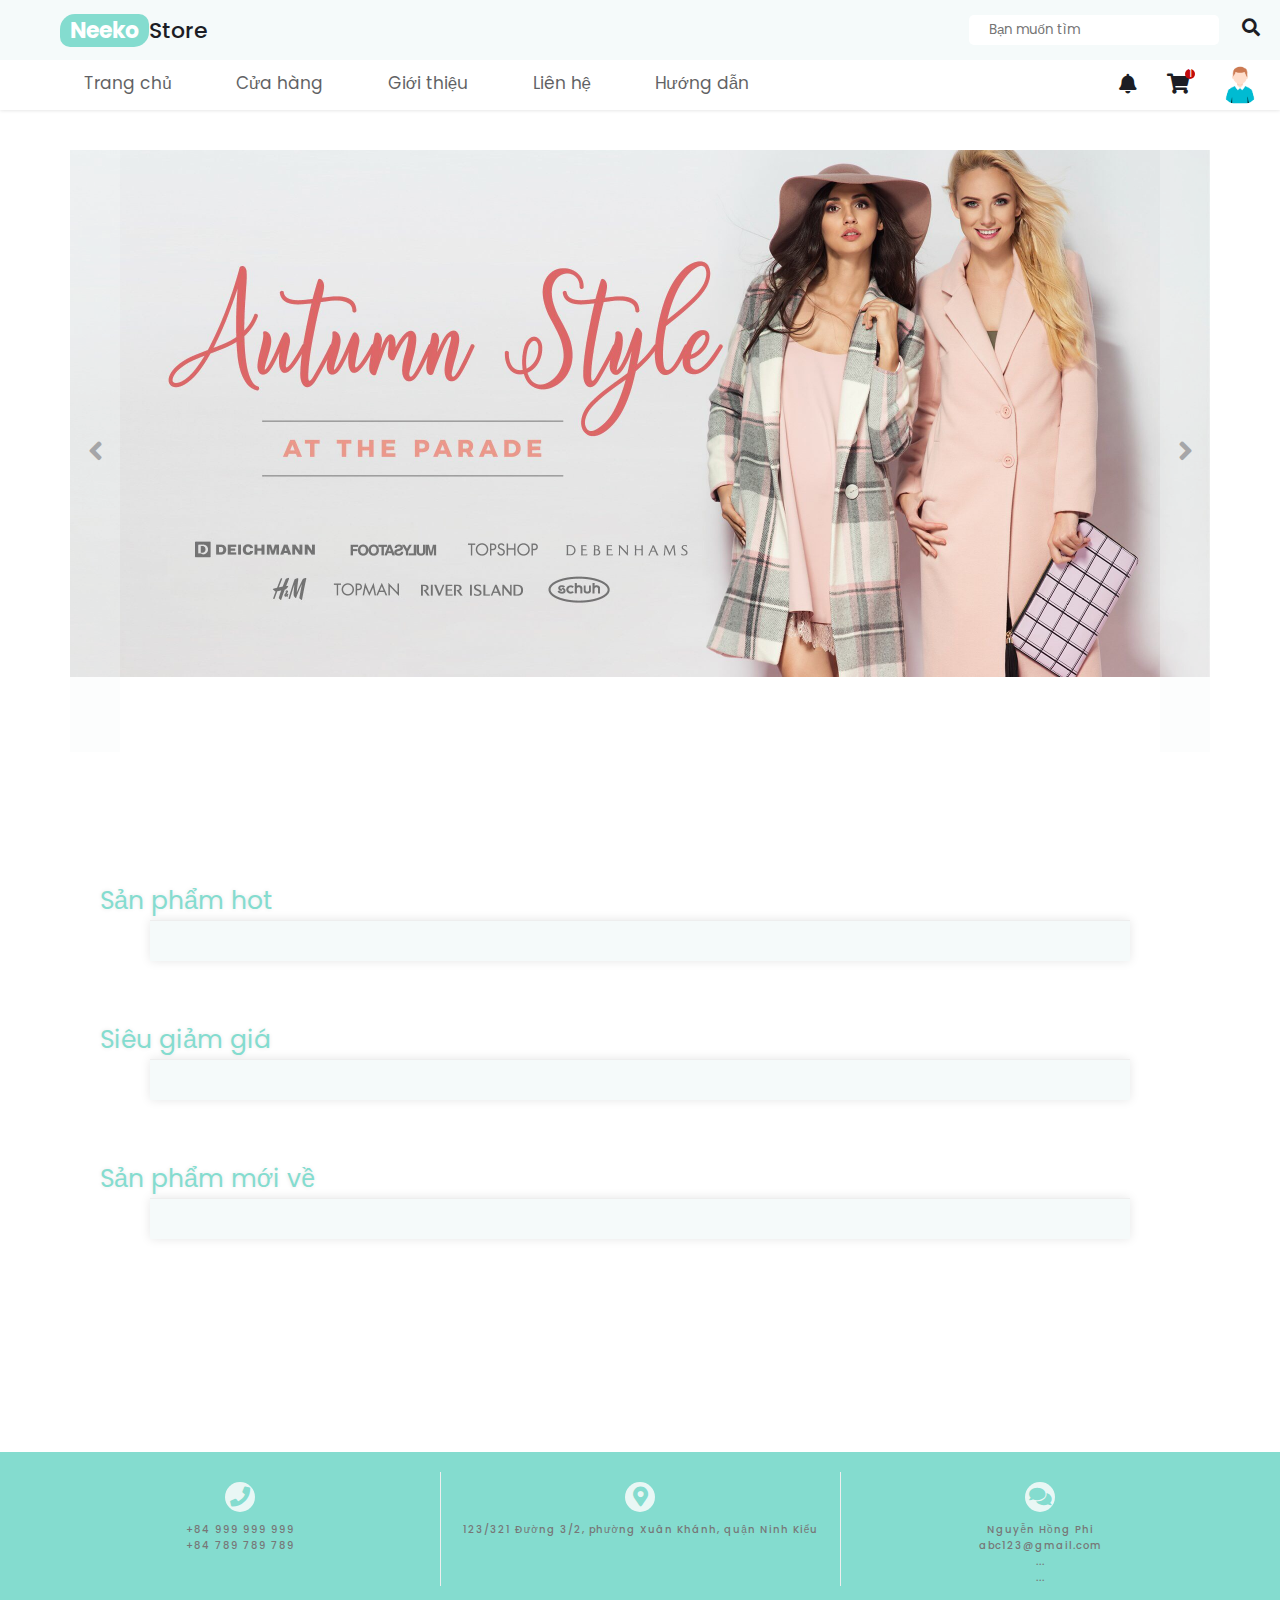
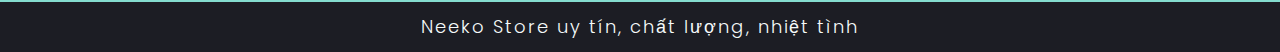
<file: index.html>
<!DOCTYPE html>
<html lang="en">
<head>
    <meta charset="UTF-8">
    <meta http-equiv="X-UA-Compatible" content="IE=edge">
    <meta name="viewport" content="width=device-width, initial-scale=1.0">
    <title>Trang Chủ</title>

    <!-- font awesome link -->
    <link rel="stylesheet" href="https://cdnjs.cloudflare.com/ajax/libs/font-awesome/5.15.4/css/all.min.css" integrity="sha512-1ycn6IcaQQ40/MKBW2W4Rhis/DbILU74C1vSrLJxCq57o941Ym01SwNsOMqvEBFlcgUa6xLiPY/NS5R+E6ztJQ==" crossorigin="anonymous" referrerpolicy="no-referrer" /> 

    <!-- css file -->
    <link rel="stylesheet" href="./all/color.css">
    <link rel="stylesheet" href="./style-home.css">
    <link rel="stylesheet" href="./all/style.css">

    <!-- Logo -->
    <link rel="icon" href="./image/logo/logo.png">
</head>
<body>

    <!-- header starts -->
    <header>
        <div class="header-top">
            <div class="logo">
                <h2>Neeko</h2>
                <p>Store</p>
            </div>
            <div class="search-box">
                <input id="search-box" type="text" placeholder="Bạn muốn tìm">
                <label for="search-box"><i class="fas fa-search"></i></label>
                <div class="search-block">
                    <p>Bạn muốn tìm</p>
                </div>
            </div>
        </div>
        <div class="header-bottom">
            <div class="menu">
                <div class="btn-menu" id="btn-menu"><i class="fas fa-bars"></i></div>
                <div class="menu-section">
                    <a href="./index.html">Trang chủ</a>
                    <a href="./shop/shop.html">Cửa hàng</a>
                    <a href="./introduce/introduce.html">Giới thiệu</a>
                    <a href="./contact/contact.html">Liên hệ</a>
                    <a href="./sitemap/sitemap.html">Hướng dẫn</a>
    
                </div>
            </div>
            <div class="icons">
                <a href="./notification/notification.html"><i class="fas fa-bell"></i></a>
                <a href="./cart/cart.html"><i class="fas fa-shopping-cart" id="cart"><div class="count">1</div></i></a>
                <a href="./login/login.html" class="image-user">
                    <img src="./image/clients.png" alt="">
                </a>
            </div>
            
        </div>
        </header>
    <!-- header ends-->

    <!-- event section start -->
    <div class="events">
        <div class="frame">
            <i class="fas fa-angle-left prev-btn" onclick="prevSlide()"></i>
            <div class="slide-group">
                <div class="slide-item">
                    <img src="./image/events/event1.jpg" alt="">
                </div>
                <div class="slide-item">
                    <img src="./image/events/event2.jpg" alt="">
                </div>
                <div class="slide-item">
                    <img src="./image/events/event1.jpg" alt="">
                </div>
                <div class="slide-item">
                    <img src="./image/events/event2.jpg" alt="">
                </div>
            </div>
            <i class="fas fa-angle-right next-btn" onclick="nextSlide()"></i>
        </div>
    </div>
    <!-- event section end -->


    <!-- main starts -->
    <article>
        

        <!-- hot product section start -->
        <section id="hot">
            <div class="title">Sản phẩm hot</div>
            <div class="wrapper"></div>
        </section>
        <!-- hot product section ends -->


        <!-- sale product section start -->
        <section id="sale">
            <div class="title">Siêu giảm giá</div>
            <div class="wrapper">
            </div>
        </section>
        <!-- sale product section end -->

        <!-- new product section start -->
        <section id="new">
            <div class="title">Sản phẩm mới về</div>
            <div class="wrapper">
            </div>
        </section>
        <!-- new product section end-->




    </article>
    <!-- main ends -->

    <!-- footer starts -->
    <footer>
    <div class="icons">
        <div class="icon-group">
            <i class="fas fa-phone"></i>
            <div class="text">+84 999 999 999</div>
            <div class="text">+84 789 789 789</div>
        </div>
    
        <div class="icon-group">
            <i class="fas fa-map-marker-alt"></i>
            <div class="text">123/321 Đường 3/2, phường Xuân Khánh, quận Ninh Kiểu</div>
        </div>
    
        <div class="icon-group">
            <i class="fas fa-comments"></i>
            <div class="text">Nguyễn Hồng Phi <br>abc123@gmail.com</div>
            <div class="text">... <br>...</div>
        </div>
    
        <div class="footer">Neeko Store uy tín, chất lượng, nhiệt tình</div>
    </div>
    </footer>
    <!-- footer ends -->

    <!-- Phi đã sửa-->

    <!-- javascript file -->
    <script type="module" src="./script.js"></script>
</body>
</html>
</file>
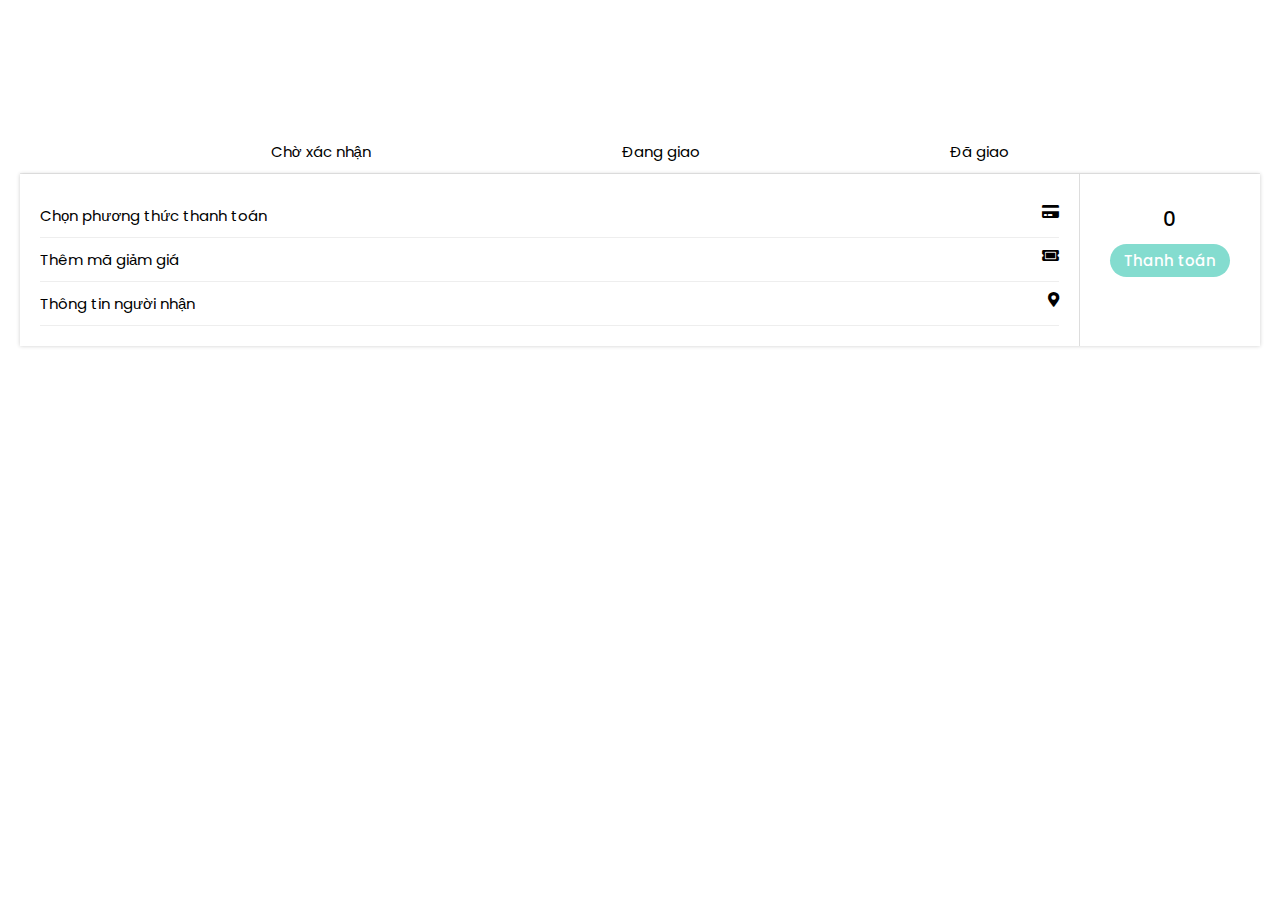
<file: cart/cart.html>
<!DOCTYPE html>
<html lang="en">
<head>
    <meta charset="UTF-8">
    <meta http-equiv="X-UA-Compatible" content="IE=edge">
    <meta name="viewport" content="width=device-width, initial-scale=1.0">
    <title>Giỏ Hàng</title>

    <!-- font awesome link -->
    <link rel="stylesheet" href="https://cdnjs.cloudflare.com/ajax/libs/font-awesome/5.15.4/css/all.min.css" integrity="sha512-1ycn6IcaQQ40/MKBW2W4Rhis/DbILU74C1vSrLJxCq57o941Ym01SwNsOMqvEBFlcgUa6xLiPY/NS5R+E6ztJQ==" crossorigin="anonymous" referrerpolicy="no-referrer" /> 

    <!-- css file -->
    <link rel="stylesheet" href="../all/color.css">
    <link rel="stylesheet" href="./cart.css">
    <link rel="stylesheet" href="../all/style.css">

    <!-- Logo -->
    <link rel="icon" href="../image/logo/logo.png">

</head>
<body>

    <!-- main starts -->
    <article>
        <nav class="cart-nav">
            <div>Chờ xác nhận</div>
            <div>Đang giao</div>
            <div>Đã giao</div>
        </nav>

        <main class="cart-body">
        </main>

        <div class="confirm-total">
            <div class="payment">
                <p>Chọn phương thức thanh toán <i class="fas fa-credit-card"></i></p>
                <p>Thêm mã giảm giá <i class="fas fa-ticket-alt"></i></p>
                <p>Thông tin người nhận <i class="fas fa-map-marker-alt"></i></p>

            </div>
            <div class="bill">
                <div id="total">0</div>
                <div class="btn" id="abate">Thanh toán</div>
            </div>
        </div>
    </article>
    <!-- main ends -->





    <!-- javascript file -->
    <script type="module" src="../all/app.js"></script>
    <script src="./cart.js"></script>
    
</body>
</html>
</file>
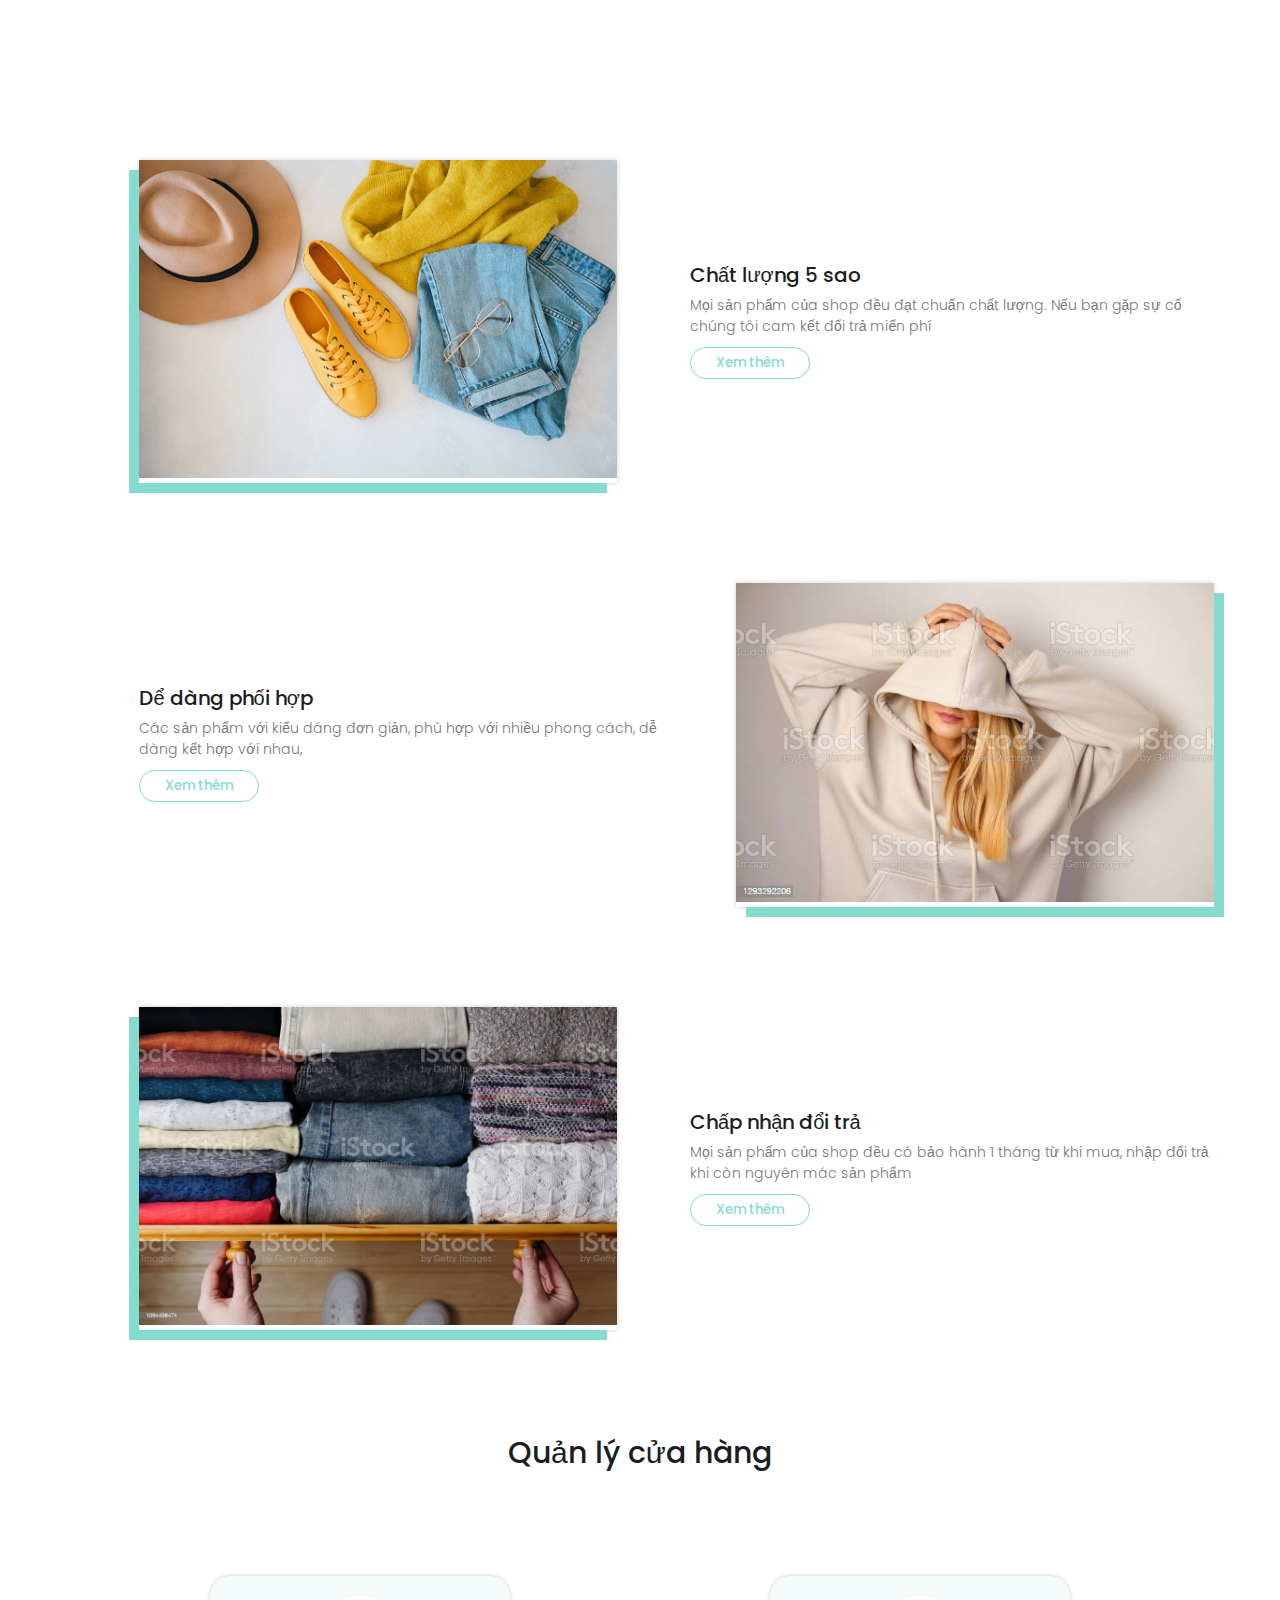
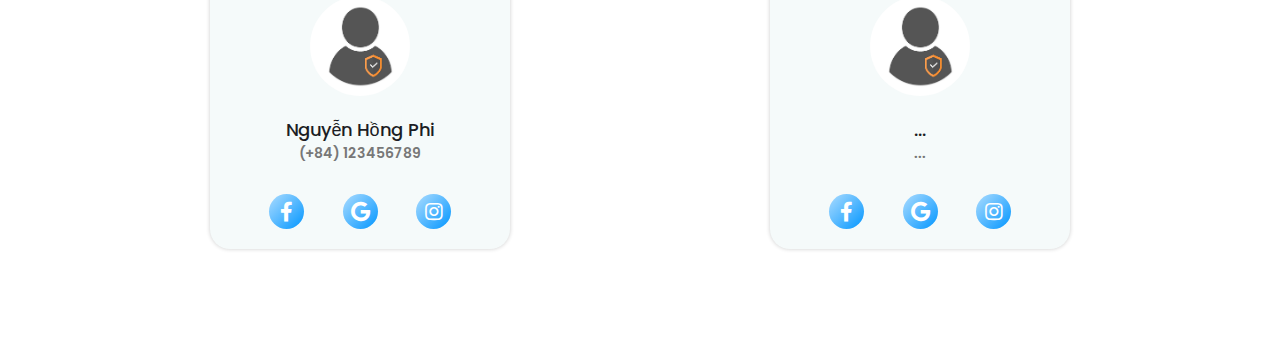
<file: introduce/introduce.html>
<!DOCTYPE html>
<html lang="en">
<head>
    <meta charset="UTF-8">
    <meta http-equiv="X-UA-Compatible" content="IE=edge">
    <meta name="viewport" content="width=device-width, initial-scale=1.0">
    <title>Giới Thiệu</title>

    <!-- font awesome link -->
    <link rel="stylesheet" href="https://cdnjs.cloudflare.com/ajax/libs/font-awesome/5.15.4/css/all.min.css" integrity="sha512-1ycn6IcaQQ40/MKBW2W4Rhis/DbILU74C1vSrLJxCq57o941Ym01SwNsOMqvEBFlcgUa6xLiPY/NS5R+E6ztJQ==" crossorigin="anonymous" referrerpolicy="no-referrer" /> 

    <!-- css file -->
    <link rel="stylesheet" href="../all/color.css">
    <link rel="stylesheet" href="../all/style.css">
    <link rel="stylesheet" href="./style-introduce.css">

    <!-- Logo -->
    <link rel="icon" href="../image/logo/logo.png">
</head>
<body>

    <!-- main starts -->
    <article>
        <!-- section start  -->
        <section>
            <div class="image">
                <img src="../image/introduct/tieuchi1.jpg" alt="">
            </div>
            <div class="text">
                <h1>Chất lượng 5 sao </h1>
                <p>Mọi sản phẩm của shop đều đạt chuẩn chất lượng. Nếu bạn gặp sự cố chúng tôi cam kết đổi trả miển phí</p>
                <a href="../index.html"><button class="btn-primary">Xem thêm</button></a>
            </div>
        </section>

        <section>
            
            <div class="text">
                <h1>Dể dàng phối hợp </h1>
                <p>Các sản phẩm với kiểu dáng đơn giản, phù hợp với nhiều phong cách, dễ dàng kết hợp với nhau, </p>
                <a href="../index.html"><button class="btn-primary">Xem thêm</button></a>
            </div>
            <div class="image">
                <img src="../image/introduct/tieuchi2.jpg" alt="">
            </div>
        </section>

        <section>
            <div class="image">
                <img src="../image/introduct/tieuchi3.jpg" alt="">
            </div>
            <div class="text">
                <h1>Chấp nhận đổi trả </h1>
                <p>Mọi sản phẩm của shop đều có bảo hành 1 tháng từ khi mua, nhập đổi trả khi còn nguyên mác sản phẩm</p>
                <a href="../index.html"><button class="btn-primary">Xem thêm</button></a>
            </div>
        </section>

        
        <!-- section end  -->
        <div class="admin">
            <div class="title">Quản lý cửa hàng</div>
            <div class="admin-items">
                <div class="admin-group">
                    <div class="image-admin">
                        <img src="../image/admin/admin1.png" alt="">
                    </div>
                    <h4>Nguyễn Hồng Phi</h4>
                    <p>(+84) 123456789</p>
                    <div class="icons">
                        <i class="fab fa-facebook-f"></i>
                        <i class="fab fa-google"></i>
                        <i class="fab fa-instagram"></i>
                    </div>
                </div>
                
                <div class="admin-group">
                    <div class="image-admin">
                        <img src="../image/admin/admin1.png" alt="">
                    </div>
                    <h4>...</h4>
                    <p>...</p>
                    <div class="icons">
                        <i class="fab fa-facebook-f"></i>
                        <i class="fab fa-google"></i>
                        <i class="fab fa-instagram"></i>
                    </div>
                </div>
            </div>
        </div>

    </article>
    <!-- main ends -->


    <!-- javascript file -->
    <script type="module" src="../all/app.js"></script>
    
</body>
</html>
</file>
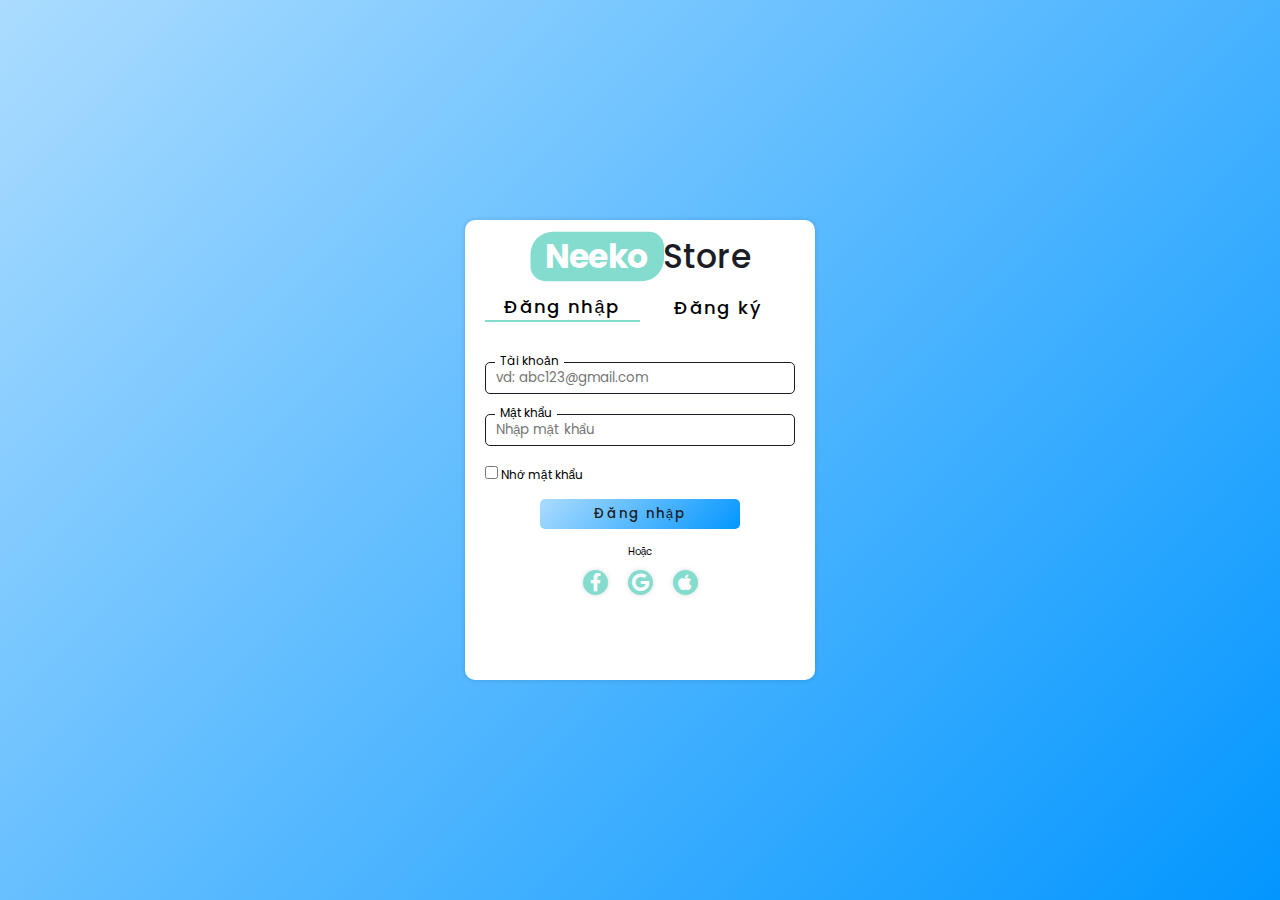
<file: login/login.html>
<!DOCTYPE html>
<html lang="en">
<head>
    <meta charset="UTF-8">
    <meta http-equiv="X-UA-Compatible" content="IE=edge">
    <meta name="viewport" content="width=device-width, initial-scale=1.0">
    <title>Đăng Nhập</title>

    <!-- font awesome -->
    <link rel="stylesheet" href="https://cdnjs.cloudflare.com/ajax/libs/font-awesome/5.15.4/css/all.min.css" integrity="sha512-1ycn6IcaQQ40/MKBW2W4Rhis/DbILU74C1vSrLJxCq57o941Ym01SwNsOMqvEBFlcgUa6xLiPY/NS5R+E6ztJQ==" crossorigin="anonymous" referrerpolicy="no-referrer" /> 

    <!-- css file -->

    <link rel="stylesheet" href="../all/color.css">
    <link rel="stylesheet" href="../all/style.css">
    <link rel="stylesheet" href="./style-login.css">

    <!-- Logo -->
    <link rel="icon" href="../image/logo/logo.png">
</head>
<body>
    <div class="frame">
        <div class="wrapper">
            <div class="logo">
                <h2>Neeko</h2>
                <p>Store</p>
            </div>

            <div class="toggle-btn">
                <div class="login active" onclick="login()">Đăng nhập</div>
                <div class="sign-up" onclick="signUp()">Đăng ký</div>
            </div>

            <from id="login">
                <div class="group-input">
                    <label for="email-login">Tài khoản</label>
                    <input id="email-login" type="text" placeholder="vd: abc123@gmail.com">
                    <div class="message"></div>
                </div>
                <div class="group-input">
                    <label for="pass-login" >Mật khẩu</label>
                    <input id="pass-login" type="password" placeholder="Nhập mật khẩu">
                    <div class="message"></div>
                </div>
                <div class="check-box">
                    <input type="checkbox" name="" id="check-box">
                    <span class="remember">Nhớ mật khẩu</span>
                </div>
                <button class="submit-btn"><a href="../index.html">Đăng nhập</a></button>
                <p class="indefinite">Hoặc</p>
                <div class="icons">
                    <i class="fab fa-facebook-f"></i>
                    <i class="fab fa-google"></i>
                    <i class="fab fa-apple"></i>
                </div>
            </from>

            <from id="sign-up">
                <div class="group-input">
                    <label for="email-sign-up">Tài khoản</label>
                    <input id="email-sign-up" type="text" placeholder="vd: abc123@gmail.com">
                    <div class="message"></div>
                </div>
                <div class="group-input">
                    <label for="pass-sign-up" >Mật khẩu</label>
                    <input id="pass-sign-up" type="password" placeholder="Nhập mật khẩu">
                    <div class="message"></div>
                </div>
                <div class="group-input">
                    <label for="enter-pass" >Nhập lại mật khẩu</label>
                    <input id="enter-pass" type="password" placeholder="Nhập mật khẩu">
                    <div class="message"></div>
                </div>
                <div class="check-box">
                    <input type="checkbox" name="" id="check-box">
                    <span class="remember">Đồng ý với mọi điều khoản</span>
                </div>
                <!-- <a href="../home/index.html" class="submit-btn">Đăng ký</a> -->
                <button class="submit-btn"><a href="../index.html">Đăng kí</a></button>
            </from>
        </div>
    </div>


    <!-- script file -->
    <script src="./login.js"></script>
    <script>
        // xử lí sog in form 
        Validator({
            form: '#login',
            rules: [
                Validator.isRequired('#email-login'),
                Validator.isEmail('#email-login'),

                Validator.minLength('#pass-login',6),
                Validator.isConfirmed('#pass-login', function() {
                    return '123456';
                }, 'Mật khẩu '),
            ]
        });



        // xử lý sign up form 
        Validator({
            form: '#sign-up',
            rules: [
                Validator.isRequired('#email-sign-up'),
                Validator.isEmail('#email-sign-up'),

                Validator.isRequired('#pass-sign-up'),
                Validator.minLength('#pass-sign-up',6),

                Validator.isRequired('#enter-pass'),
                Validator.isConfirmed('#enter-pass', function() {
                    return document.getElementById('pass-sign-up').value;
                }, 'Mật khẩu nhập lại'),
            ]
        });
    </script>
</body>
</html>
</file>
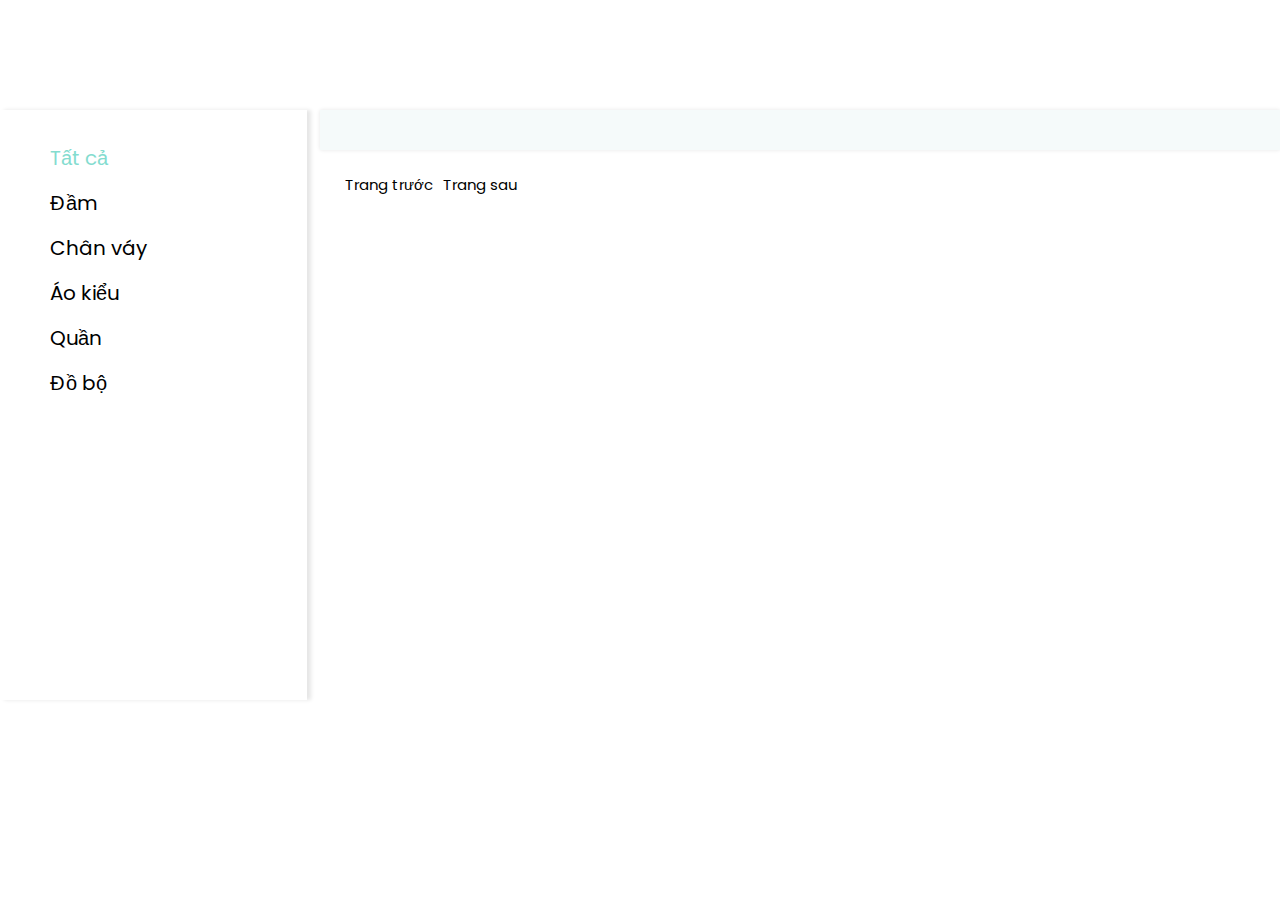
<file: shop/shop.html>
<!DOCTYPE html>
<html lang="en">
<head>
    <meta charset="UTF-8">
    <meta http-equiv="X-UA-Compatible" content="IE=edge">
    <meta name="viewport" content="width=device-width, initial-scale=1.0">
    <title>Cửa Hàng</title>

    <!-- font awesome link -->
    <link rel="stylesheet" href="https://cdnjs.cloudflare.com/ajax/libs/font-awesome/5.15.4/css/all.min.css" integrity="sha512-1ycn6IcaQQ40/MKBW2W4Rhis/DbILU74C1vSrLJxCq57o941Ym01SwNsOMqvEBFlcgUa6xLiPY/NS5R+E6ztJQ==" crossorigin="anonymous" referrerpolicy="no-referrer" /> 

    <!-- css file -->
    <link rel="stylesheet" href="../all/color.css">
    <link rel="stylesheet" href="../all/style.css">
    <link rel="stylesheet" href="./shop-page.css">

    <!-- Logo -->
    <link rel="icon" href="../image/logo/logo.png">
</head>
<body>

    <!-- main starts -->
    <article>
        <aside>
            <p class="section active" onclick="handlerClickFilter(this,0)">Tất cả</p>
            <p class="section" onclick="handlerClickFilter(this,1)">Đầm</p>
            <p class="section" onclick="handlerClickFilter(this,2)">Chân váy</p>
            <p class="section" onclick="handlerClickFilter(this,3)">Áo kiểu</p>
            <p class="section" onclick="handlerClickFilter(this,4)">Quần</p>
            <p class="section" onclick="handlerClickFilter(this,5)">Đồ bộ</p>
        </aside>
        <main>
            <div class="list-product">
                
            </div>
            <div class="pagination">
                <div id="prev" >Trang trước</div>
                <div class="numbers">
                </div>
                <div id="next">Trang sau</div>
            </div>
        </main>
    </article>
    <!-- main ends -->


    <!-- javascript file -->
    <script type="module" src="../all/app.js"></script>
    
    <script type="module" src="./shop-page.js"></script>

    <script></script>
    
    
</body>
</html>
</file>
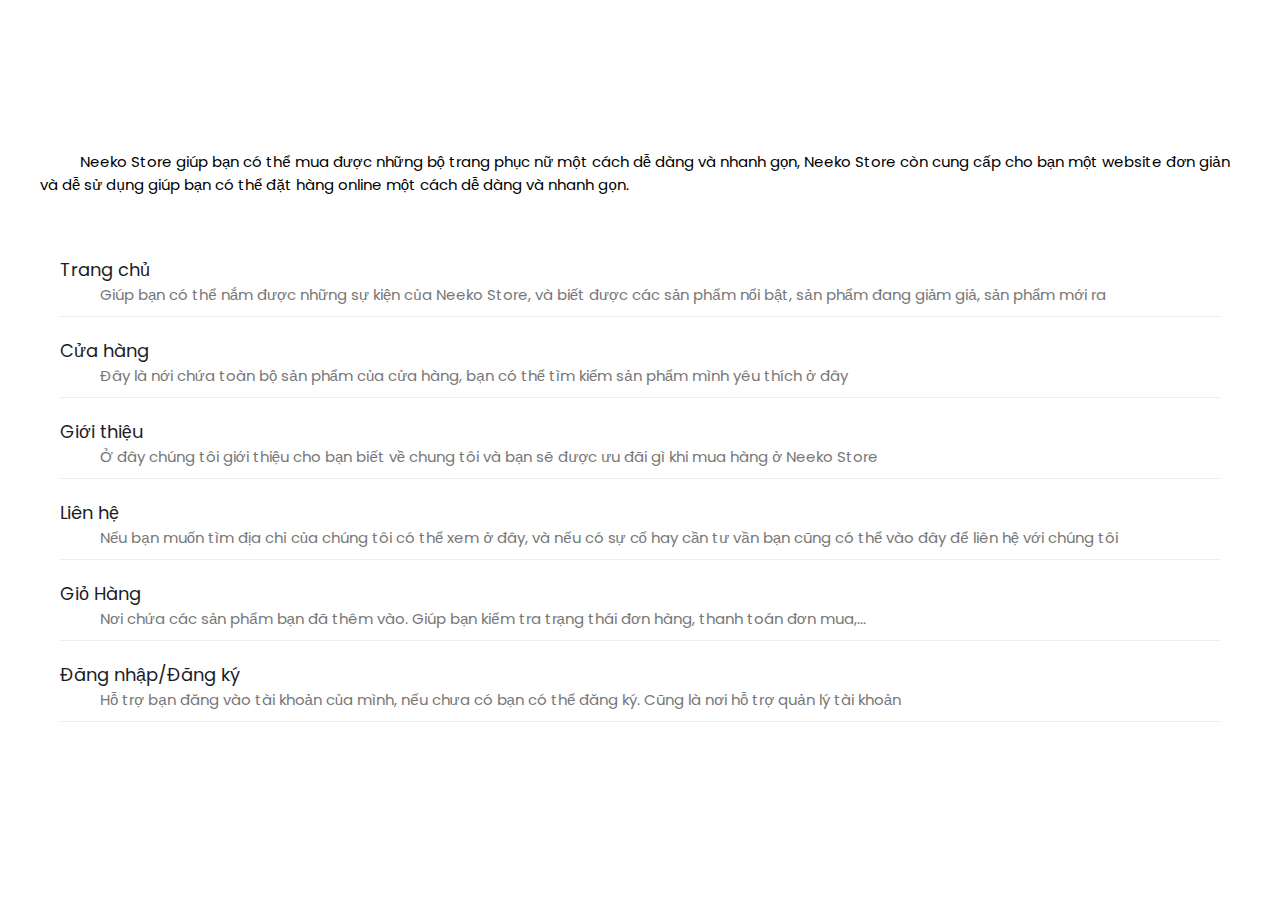
<file: sitemap/sitemap.html>
<!DOCTYPE html>
<html lang="en">
<head>
    <meta charset="UTF-8">
    <meta http-equiv="X-UA-Compatible" content="IE=edge">
    <meta name="viewport" content="width=device-width, initial-scale=1.0">
    <title>Hướng Dẫn</title>

    <!-- font awesome link -->
    <link rel="stylesheet" href="https://cdnjs.cloudflare.com/ajax/libs/font-awesome/5.15.4/css/all.min.css" integrity="sha512-1ycn6IcaQQ40/MKBW2W4Rhis/DbILU74C1vSrLJxCq57o941Ym01SwNsOMqvEBFlcgUa6xLiPY/NS5R+E6ztJQ==" crossorigin="anonymous" referrerpolicy="no-referrer" /> 

    <!-- css file -->
    <link rel="stylesheet" href="../all/color.css">
    <link rel="stylesheet" href="../all/style.css">
    <link rel="stylesheet" href="./sitemap.css">

    <!-- Logo -->
    <link rel="icon" href="../image/logo/logo.png">
</head>
<body>

    <!-- main starts -->
    <article>

        <div class="sitemap">
            <p>Neeko Store giúp bạn có thể mua được những bộ trang phục nữ một cách dễ dàng và nhanh gọn, Neeko Store còn cung cấp cho bạn một website đơn giản và dễ sử dụng giúp bạn có thể đặt hàng online một cách dễ dàng và nhanh gọn.</p>
            <aside>
                <a href="../index.html">
                    <h2>Trang chủ</h2> 
                    <p>Giúp bạn có thể nắm được những sự kiện của Neeko Store, và biết được các sản phẩm nổi bật, sản phẩm đang giảm giả, sản phẩm mới ra</p>
                </a>
                <a href="../shop/shop.html">
                    <h2>Cửa hàng</h2>
                    <p>Đây là nới chứa toàn bộ sản phẩm của cửa hàng, bạn có thể tìm kiếm sản phẩm mình yêu thích ở đây</p>
                </a>
                <a href="../introduce/introduce.html">
                    <h2>Giới thiệu</h2>
                    <p>Ở đây chúng tôi giới thiệu cho bạn biết về chung tôi và bạn sẽ được ưu đãi gì khi mua hàng ở Neeko Store</p>
                </a>
                <a href="../contact/contact.html">
                    <h2>Liên hệ</h2>
                    <p>Nếu bạn muốn tìm địa chỉ của chúng tôi có thể xem ở đây, và nếu có sự cố hay cần tư vần bạn cũng có thể vào đây để liên hệ với chúng tôi</p>
                </a>
                <a href="../cart/cart.html">
                    <h2>Giỏ Hàng</h2>
                    <p>Nơi chứa các sản phẩm bạn đã thêm vào. Giúp bạn kiểm tra trạng thái đơn hàng, thanh toán đơn mua,...</p>
                </a>
                <a href="../login/login.html">
                    <h2>Đăng nhập/Đăng ký</h2>
                    <p>Hỗ trợ bạn đăng vào tài khoản của mình, nếu chưa có bạn có thể đăng ký. Cũng là nơi hỗ trợ quản lý tài khoản</p>
                </a>
            </aside>

        </div>
        
    </article>
    <!-- main ends -->


    <!-- javascript file -->
    <!-- <script src="../all/app.js"></script> -->
    <script type="module" src="../all/app.js"></script>
</body>
</html>
</file>
<file: all/color.css>
@import url('https://fonts.googleapis.com/css2?family=Poppins:wght@100;200;300;400;500;600;700;800;900&display=swap');

:root {
    --main-color: #84dccf;
    --linear-color: linear-gradient(134deg, #abdcff, #0396ff);

    --text-900: #1c1d24;
    --text-700: #777;

    --background-100: #f5fafa;
    --background-50: #ffffff;
}
</file>
<file: style-home.css>
/* section event */
.events {
    margin-top: 15rem;
    display: flex;
    justify-content: center;
}
.events .frame{
    width: 100%;
    max-width: 114rem;
    position: relative;
    display: flex;
    align-items: center;
    overflow: hidden;
    cursor: pointer;
}

.prev-btn,
.next-btn {
    position: absolute;
    width: 5rem;
    height: 100%;
    background: var(--background-100);
    color: var(--text-900);
    font-size: 3rem;
    display: flex;
    align-items: center;
    justify-content: center;
    opacity: 0.3;
    z-index: 10;
    cursor: pointer;
}

.prev-btn:hover,
.next-btn:hover {
    opacity: 0.8;
}

.prev-btn {
    left: 0;
}
.next-btn {
    right: 0;
}

.slide-group {
    display: flex;
    position: relative;
    /* left: -1024px; */
}

.slide-group .slide-item {
    flex: 1 0 100%;
    width: 100%;
}

.slide-group .slide-item img {
    width: 100%;
    object-fit: cover;
}


/* section */
section:not(.events) {
    padding: 2rem 15rem 4rem;
    background: var(--background-50);
}

.title {
    font-size: 2.5rem;
    color: var(--main-color);
    text-shadow: 0 0 0.4rem rgba(0,0,0,0.1);
    border-radius: 0.5rem;
    text-indent: -5rem;
}

.wrapper {
    width: 100%;
    display: flex;
    background: var(--background-100);
    overflow: auto;
    padding: 2rem;
    border-top: 0.1rem solid #eee;
    box-shadow: 0 0 1rem rgba(0,0,0,0.1);
}


.wrapper .product {
    cursor: pointer;
    flex: 1 0 20rem;
    width: 20rem;
    padding: 1.5rem;
    border-radius: 1rem;
    background: var(--background-50);
    margin: 0 1rem;
    box-shadow: 0 0 0.5rem rgba(0,0,0,0.1);
    position: relative;
}
.wrapper .product.hot::after {
    position: absolute;
    top: 1.5rem;
    left: 0;
    content: 'HOT';
    height: 2.5rem;
    text-align: center;
    min-width: 6rem;
    line-height: 2.5rem;
    color: var(--background-50);
    font-size: 1.4rem;
    background: rgb(194, 10, 10);
}
.wrapper .product.sale::after {
    position: absolute;
    top: 1.5rem;
    left: 0;
    content: 'HOT';
    height: 2.5rem;
    text-align: center;
    min-width: 6rem;
    line-height: 2.5rem;
    color: var(--background-50);
    font-size: 1.4rem;
    background: rgb(255, 196, 0);
}
.wrapper .product.new::after {
    position: absolute;
    top: 1.5rem;
    left: 0;
    content: 'HOT';
    height: 2.5rem;
    text-align: center;
    min-width: 6rem;
    line-height: 2.5rem;
    color: var(--background-50);
    font-size: 1.4rem;
    background: var(--main-color);
}

.wrapper .product .image {
    width: 100%;
    height: 22.5rem;
    overflow: hidden;
    border-radius: 0.5rem;
    position: relative;
}

.wrapper .product .image::after {
    position: absolute;
    content: "Xem thêm";
    bottom: 0;
    left: 0;
    width: 100%;
    height: 3rem;
    background: rgba(0,0,0,0.2);
    color: var(--background-50);
    font-size: 1.8rem;
    text-align: center;
    display: none;
}

.wrapper .product:hover .image::after {
    display: block;
}

.wrapper .product .image img {
    width: 100%;
    height: 100%;
    object-fit: cover;
}

.wrapper .product .info-product .name {
    font-size: 1.3rem;
    font-weight: 400;
    letter-spacing: -0rem;
    color: var(--text-900);
}

.wrapper .product .info-product .price {
    font-size: 1.5rem;
    color: red;
    font-weight: 400;
    letter-spacing: 0.1rem;
}

.wrapper .product .info-product .price {
    margin-top: 1rem;
    display: flex;
    justify-content: start;
    align-items: end;
}

.wrapper .product .info-product .price span {
    color: var(--text-900);
    font-size: 1.2rem;
}

.wrapper .product:hover {
    box-shadow: 0 0 1rem rgba(0,0,0,0.2);
}

.wrapper .product .left {
    left: 1.5rem;
}

.wrapper .product .right {
    right: 1.5rem;
}
@media (max-width: 960px) {
    section:not(.events) {
        padding: 2rem 10rem 4rem;
    }
}

@media (max-width: 768px) {
    section:not(.events) {
        padding: 2rem 5rem 4rem;
    }
    .title {
        text-indent: -3rem;
    }
}

@media (max-width: 600px) {
    section:not(.events) {
        padding: 2rem 2rem 4rem;
    }
    .title {
        text-indent: 0rem;
    }
}
</file>
<file: cart/cart.css>
article {
    padding: 2rem;
    min-height: 100vh;
}

article .cart-nav {
    display: flex;
    justify-content: space-evenly;
    font-size: 1.5rem;
    padding: 1rem 0;
    border-bottom: 0.1rem solid #eee;
    cursor: pointer;
}

article .cart-nav div:hover {
    opacity: 0.7;
}


.cart-body section {
    display: grid;
    grid-template-columns: 0.15fr 1fr 5fr 1fr;
    border: 0.1rem solid #ddd;
    padding-right: 1rem;
    gap: 1rem;
    position: relative;
    margin-bottom: 1rem;
}

.cart-body section .remove {
    background: rgb(227, 48, 48);
    box-shadow: 0 0 0.4rem rgba(0,0,0,0.2);
}

.cart-body section .remove:hover ~ div {
    opacity: 0.5;
}

.cart-body section .remove i {
    font-size: 2rem;
    color: var(--text-900);
}

.cart-body section .image {
    padding: 1rem;
    max-width: 10rem;
    width: 100%;
    overflow: hidden;
}

.cart-body section .image img {
    object-fit: cover;
    width: 100%;
}

.cart-body section .info-product {
    margin: 1rem;
}

.cart-body section .info-product h3 {
    font-size: 2rem;
    font-weight: 400;
    color: var(--text-900);
}

.cart-body section .info-product p {
    width: 10rem;
    display: flex;
    justify-content: space-between;
    color: var(--text-700);
}

.cart-body section .total {
    display: flex;
    justify-content: flex-end;
    align-items: center;
}

.cart-body section .total p {
    font-size: 1.6rem;
    margin-right: 1rem;
}

.confirm-total {
    display: flex;
    justify-content: space-between;
    box-shadow: 0 0 0.4rem rgba(0,0,0,0.2);
}

.confirm-total .payment {
    padding: 2rem;
    width: 100%
}

.confirm-total .payment p {
    font-size: 1.5rem;
    cursor: pointer;    
    padding: 1rem 0;
    display: flex;
    justify-content: space-between;
    border-bottom: 0.1rem solid #eee;
}

.confirm-total .payment p:hover {
    transform: scale(1.01);
}

.confirm-total .bill {
    width: 20rem;
    font-size: 1.5rem;
    font-weight: 400;
    padding: 2rem 3rem;
    border-left: 0.1rem solid #ddd;
}

.confirm-total .bill #total {
    margin: 1rem auto;
    font-size: 2rem;
    font-weight: 500;
    letter-spacing: 0.1rem;
    text-align: center;
}

.confirm-total .bill .total {
     text-align: center; 
}




@media (max-width: 960px) {

}

@media (max-width: 768px) {

}

@media (max-width: 600px) {

}
</file>
<file: introduce/style-introduce.css>
section {
    padding: 5rem 10%;
    padding-right: 0.5rem;
    display: flex;
    justify-content: space-around;

}

.image {
    width: 41.6667%;
    overflow: hidden;
    box-shadow: -1rem 1rem 0 var(--main-color),
    0 0 0.5rem rgba(0,0,0,0.2);
    margin-right: 5rem
}

section:nth-child(even) .image {
    box-shadow: 1rem 1rem 0 var(--main-color),
    0 0 0.5rem rgba(0,0,0,0.2);
}

article .image img {
    width: 100%;
    object-fit: cover;
}

article .text {
    width: 50%;
    display: flex;
    justify-content: center;
    align-items: flex-start;
    flex-direction: column;
    padding-right: 5rem;
}

article .text h1 {
    font-size: 2rem;
    font-weight: 500;
    line-height: 2rem;
    color: var(--text-900);
}
article .text p {
    color: var(--text-700);
    font-size: 1.4rem;
    font-weight: 300;
    margin: 1rem 0;
}

.admin {
    width: 100%;
    display: flex;
    flex-direction: column;
    align-items: center;
    margin: 5rem 0;
}

.admin .title {
    font-size: 3rem;
    font-weight: 500;
    color: var(--text-900);
}

.admin .admin-items {
    width: 100%;
    display: flex;
    justify-content: space-evenly;
    margin-top: 5rem;
}

.admin .admin-items .admin-group {
    width: 30rem;
    background: var(--background-100);
    border-radius: 2rem;
    box-shadow: 0 0 0.4rem rgba(0,0,0,0.2);
    padding: 2rem;
    display: flex;
    flex-direction: column;
    align-items: center;
    margin: 5rem;
}

.admin .admin-items .admin-group:hover {
    box-shadow: 0 0 1rem var(--main-color);
}

.admin .admin-items .admin-group .image-admin {
    width: 10rem;
    height: 10rem;
    border-radius: 50%;
    overflow: hidden;
}

.admin .admin-items .admin-group .image-admin img {
    width: 100%;
    object-fit: cover;
}

.admin .admin-items .admin-group h4 {
    margin-top: 2rem;
    font-size: 1.8rem;
    font-weight: 500;
    color: var(--text-900);
}

.admin .admin-items .admin-group p {
    margin-bottom: 3rem;
    color: var(--text-700);
    font-size: 1.4rem;
    font-weight: 600;
}

.admin .admin-items .admin-group .icons {
    width: 100%;
    display: flex;
    justify-content: space-evenly;
}

.admin .admin-items .admin-group .icons i {
    width: 3.5rem;
    height: 3.5rem;
    border-radius: 50%;
    background: var(--linear-color);
    line-height: 3.5rem;
    text-align: center;
    font-size: 2rem;
    color: var(--background-50);
    cursor: pointer;
}

.admin .admin-items .admin-group .icons i:hover {
    transform: translateY(-1rem) scale(1.1);
    
}



@media (max-width: 960px) {
    .text {
        padding: 0;
    }
    /* secttion events  */
}

@media (max-width: 768px) {
    section {
        padding: 2rem 6%;
    }
    .image {
        margin-right: 2rem;
    }
    .text p {
        display: none;
    }
    .text .btn-primary {
        margin: 2rem 0;
    }

    .admin .admin-items {
        flex-direction: column;
        align-items: center;
    }
}

@media (max-width: 600px) {
    .text h1 {
        font-size: 1.6rem;
    }
    

}
</file>
<file: login/style-login.css>
.logo {
    transform: scale(1.5);
    display: flex;
    justify-content: center;
}

.frame {
    width: 100%;
    height: 100vh;
    background: var(--linear-color);
    display: flex;
    justify-content: center;
    align-items: center;
}

.wrapper {
    width: 100%;
    height: 46rem;
    max-width: 35rem;
    background: var(--background-50);
    padding: 2rem;
    border-radius: 1rem;
    box-shadow: 0 0 0.5rem rgba(0,0,0,0.15);
    display: flex;
    flex-direction: column;
    overflow: hidden;
}

.wrapper .toggle-btn {
    display: flex;
    justify-content: space-between;
    align-items: center;
    margin: 2rem 0;
    cursor: pointer;
}

.wrapper .toggle-btn div{
    width: 50%;
    font-size: 1.8rem;
    text-align: center;
    font-weight: 500;
    letter-spacing: 0.2rem;
}

.wrapper .toggle-btn div.active {
    border-bottom: 0.2rem solid var(--main-color);
}

.wrapper .toggle-btn div:hover {
    text-shadow: 0 0 0.4rem var(--main-color);
}

.group-input {
    width: 100%;
    position: relative;
    margin: 2rem 0 2rem 0;
}

.group-input label {
    position: absolute;
    top: -1rem;
    left: 1rem;
    background: #fff;
    font-size: 1.2rem;
    padding: 0 0.5rem;
}

.group-input input {
    width: 100%;
    outline: none;
    background: transparent;
    border: 0.1rem solid var(--text-900);
    padding: 0.5rem 1rem;
    border-radius: 0.5rem;
}

.group-input.error input {
    border: 0.1rem solid red;
    box-shadow: 0 0 0.4rem rgba(255, 0, 0, 0.1);
}

.group-input .message {
    color: red;
    margin: 0 1rem;
}

#check-box {
    outline: #0396ff;
}

.remember {
    font-size: 1.2rem;
}

.submit-btn {
    width: 20rem;
    border: none;
    background: var(--linear-color);
    padding: 0.5rem 1.5rem;
    border-radius: 0.5rem;
    margin: 1.5rem calc(50% - 10rem) ;
    color: var(--background-50);
    font-weight: 500;
    letter-spacing: 0.2rem;
    cursor: pointer;
}   
.submit-btn a {
    color: var(--text-900);
}

.submit-btn:hover {
    transform: scale(1.1);
}

.indefinite {
    width: 100%;
    display: flex;
    justify-content: center;
}

.icons {
    margin-top: 1rem;
    width: 100%;
    display: flex;
    justify-content: center;
}

.icons i {
    width: 2.5rem;
    height: 2.5rem;
    border-radius: 50%;
    background: var(--main-color);
    color: var(--background-50);
    text-align: center;
    font-size: 1.8rem;
    line-height: 2.5rem;
    box-shadow: 0 0 0.5rem rgba(0,0,0,0.15);
    margin: 0 1rem;
    cursor: pointer;
}

#login {
    position: relative;
    left: 0;
    /* left: -40rem; */

}

#sign-up {
    position: relative;
    top: -26rem;
    left: 40rem;
}
</file>
<file: shop/shop-page.css>
article {
    display: flex;
    justify-content: space-between;
    position: relative;
}

aside {
    padding-top: 1.8rem;
    width: 24%;
    box-shadow: 0.4rem 0 0.4rem rgba(0,0,0,0.1);
    background: var(--background-50);
}

aside::after {
    position: absolute;
    top:5rem;
    right: -3rem;
    content: '>';
    font-size: 3rem;
    width: 5rem;
    height: 5rem;
    border-radius: 0 50% 50% 0;
    background: var(--background-50);
    text-align: center;
    display: none;
}

aside:hover {
    transform: translateX(0);
}

aside .section {
    margin: 1.5rem 5rem;
    font-size: 2rem;
    cursor: pointer;

}

aside .section.active {
    color: var(--main-color);
}

aside .section:hover {
    opacity: 0.9;
    transform: scale(1.08);
}

main {
    width: 75% ;
}

.list-product {
    background: var(--background-100);
    display: grid;
    grid-template-columns: 1fr 1fr 1fr;
    gap: 4rem;
    padding: 2rem;
    box-shadow: 0 0 0.4rem rgba(0,0,0,0.1);
}

/* product */

.list-product .product {
    cursor: pointer;
    padding: 2rem;
    border-radius: 1rem;
    background: var(--background-50);
    box-shadow: 0 0 0.5rem rgba(0,0,0,0.1);
    position: relative;

}

.list-product .product .image {
    width: 100%;
    height: 25rem;
    overflow: hidden;
    border-radius: 0.5rem;
    position: relative;
}


.list-product .product .image::after {
    position: absolute;
    content: "Xem thêm";
    bottom: 0;
    left: 0;
    width: 100%;
    height: 3rem;
    background: rgba(0,0,0,0.2);
    color: var(--background-50);
    font-size: 1.8rem;
    text-align: center;
    display: none;
}

.list-product .product:hover .image::after {
    display: block;
}

.list-product .product .image img {
    width: 100%;
    height: 100%;
    object-fit: cover;
}

.list-product .product .info-product .name {
    font-size: 1.5rem;
    font-weight: 500;
    color: var(--text-900);
    margin: 1rem 0;
}

.list-product .product .info-product .price {
    font-size: 1.5rem;
    color: red;
    font-weight: 500;
    letter-spacing: 0.1rem;
    display: flex;
    justify-content: end;
    align-items: end;
} 

.list-product .product .info-product .price span {
    color: var(--text-900);
    font-size: 1.2rem;
    margin-left: 0.4rem;
}

.list-product .product:hover {
    box-shadow: 0 0 1rem rgba(0,0,0,0.2);
}

.pagination {
    display: flex;
    justify-content: start;
    font-size: 1.5rem;
    margin: 2rem;
} 

.numbers {
    display: flex;
    justify-content: center;
    cursor: pointer;
}


#prev,
#next {
    cursor: pointer;
    padding: 0 0.5rem;
    text-align: center;
    border-radius: 0.2rem;
    line-height: 3rem;
    user-select: none;
}

.number {
    width: 3rem;
    text-align: center;
    border-radius: 0.2rem;
    line-height: 3rem;
    margin: 0 0.5rem;
    user-select: none;
}


#prev:hover,
#next:hover, 
.number:hover,
.number.active {
    border: 0.1rem solid var(--main-color);
    box-shadow: 0 0 0.4rem rgba(0,0,0,0.2);
}






@media (max-width: 960px) {
    aside {
        width: 30rem;
        height: 100%;
        background: var(--background-50);
        position: absolute;
        z-index: 10;
        transform: translateX(-28rem);
    }
    aside::after {
        display: block;
    }
    main {
        width: 100%;
    }
    .list-product {
        padding-left: 4rem;
    }
}

@media (max-width: 768px) {
    .list-product {
        grid-template-columns: 1fr 1fr;
    }
}

@media (max-width: 600px) {
    .list-product .product .image {
        height: 20rem;
    }
}
</file>
<file: sitemap/sitemap.css>
.sitemap {
    padding: 4rem;
}

.sitemap p {
    font-size: 1.5rem;
    text-indent: 4rem;
    margin-bottom: 4rem;
}

.sitemap aside {
    padding: 2rem;
}

.sitemap aside a h2 {
    font-size: 1.8rem;
    color: var(--text-900);
    font-weight: 400;
}

.sitemap aside a h2:hover {
    font-weight: 500;
}

.sitemap aside a p {
    color: var(--text-700);
    text-indent: 4rem;
    margin-bottom: 2rem;
    color: 1.4;
    padding-bottom: 1rem;
    border-bottom: 0.1rem solid #eee;
}
</file>
<file: all/style.css>
/* reset css */
* {
    margin: 0;
    padding: 0;
    box-sizing: border-box;
    font-family: 'Poppins', sans-serif;
    text-decoration: none;
    transition: all 0.2s ease;
}

html {
    font-size: 62.5%;
}

article {
    margin-top: 11rem;
    min-height: calc(100vh - 31rem);
}

.btn {
    min-width: 12rem;
    border: none;
    background: var(--main-color);
    border-radius: 10rem;
    padding: 0.5rem 1rem;
    color: var(--background-50);
    font-weight: 500;
    cursor: pointer;
    text-align: center;
}

.btn:hover {
    transform: scale(1.05);
    box-shadow: 0 0 0.4rem var(--main-color);
}

.btn-primary {
    min-width: 12rem;
    border: 0.1rem solid var(--main-color);
    border-radius: 10rem;
    padding: 0.5rem 1rem;
    color: var(--main-color);
    font-weight: 500;
    cursor: pointer;
    background: var(--background-50);
    cursor: pointer;
}

.btn-primary:hover {
    background: var(--main-color);
    color: var(--background-50);
}


/* logo style */
.logo {
    display: flex;
    margin: 0 4rem;
}

.logo h2 {
    padding: 0 1rem;
    font-size: 2.2rem;
    background: var(--main-color);
    border-radius: 1.5rem 1rem;
    color: var(--background-50);
}

.logo p {
    font-size: 2.2rem;
    font-weight: 500;
    color: var(--text-900);
}

/* header style */
header {
    position: fixed;
    top: 0;
    width: 100%;
    box-shadow: 0 0 0.4rem rgba(0,0,0,0.15);
    z-index: 10000;
}

.header-top {
    padding: 1rem 2rem;
    width: 100%;
    height: 6rem;
    display: flex;
    align-items: center;
    justify-content: space-between;
    background: var(--background-100);

}

.header-top .search-box {
    position: relative;
}

.header-top .search-box .search-block {
    display: none;
}

.header-top .search-box.active .search-block {
    position: absolute;
    content: '';
    width: 100%;
    height: 40rem;
    background: #efefef;
    display: block;
    border-radius: 0 0 0.5rem 0.5rem;
    overflow: auto;
    z-index: 100;
}

.search-block .item-block {
    padding: 0.5rem;
    background: var(--background-50);
    display: flex;
    margin: 0.5rem 1rem;
}

.search-block .item-block:hover {
    transform: scale(1.02);
    box-shadow: 0 0 0.5rem rgba(0,0,0,0.15);
}

.search-block .item-block img{
    width: 5rem;
    height: 5rem;
    object-fit: cover;
}

.search-block .item-block .name-product {
    margin-left: 1rem;
    font-size: 1.5rem;
    font-weight: 400;
    letter-spacing: 0.1rem;
    color: var(--text-900);
}

.header-top .search-box i {
    font-size: 1.8rem;
    margin-left: 2rem;
    color: var(--text-900);
}

#search-box {
    outline: none;
    padding: 0.5rem 2rem;
    border: none;
    width: 25rem;
    border-radius: 0.5rem;
}

.header-bottom {
    width: 100%;
    height: 5rem;
    padding: 1rem 2rem;
    display: flex;
    justify-content: space-between;
    background: var(--background-50);

}

.header-bottom .menu {
    display: flex;
    width: 80%;
    position: relative;
} 

.header-bottom .menu .btn-menu {
    font-size: 2rem;
    cursor: pointer;
    display: none;
}

.header-bottom .menu .menu-section {
    width: 80%;
    display: flex;
    justify-content: space-evenly;
}

.header-bottom .menu .menu-section a {
    font-size: 1.7rem;
    color: var(--text-900);
    opacity: 0.7;
}

.header-bottom .menu .menu-section a:hover {
    border-bottom: 0.1rem solid var(--second-color);
    transform: scale(1.1);
    opacity: 1;
}

.header-bottom .icons {
    display: flex;
    align-items: center;
}

.header-bottom .icons i {
    margin-right: 3rem;
    font-size: 2rem;
    color: var(--text-900);
    cursor: pointer;
}

#cart {
    position: relative;
}

.header-bottom .icons #cart .count {
    position: absolute;
    top: -0.5rem;
    right: -0.5rem;
    width: 1rem;
    height: 1rem;
    background: rgb(194, 10, 10);
    border-radius: 50%;
    font-size: 1rem;
    text-align: center;
    color: var(--background-50);
    font-weight: 400;
}

.header-bottom .icons i:hover {
    transform: scale(1.05);
    color: var(--main-color);
}

.header-bottom .icons .image-user  {
    width: 4rem;
    height: 4rem;
    border-radius: 50%;
    overflow: hidden;
} 

.header-bottom .icons .image-user img {
    width: 100%;
    object-fit: cover;
}

/* footer style */
footer {
    height: 20rem;
    width: 100%;
    background: var(--main-color);
    padding: 2rem 4rem;
    position: relative;
}

footer .icons {
    width: 100%;
    display: flex;
    justify-content: space-evenly;
    text-align: center;
}

footer .icons .icon-group {
    width: 33.33%;
    padding: 0 0.5rem;
}

footer .icons .icon-group:not(.icon-group:first-child) {
    border-left: 0.1rem solid #eee;
}



footer .icons i {
    width: 3rem;
    height: 3rem;
    border-radius: 50%;
    background: var(--background-100);
    color: var(--main-color);
    font-size: 2rem;
    line-height: 3rem;
    margin: 1rem 0;
    opacity: 0.9;
    cursor: pointer;
}

footer .icons i:hover {
    opacity: 1;
    transform: translateY(-0.1rem);
}

footer .icons .text {
    font-size: 1rem;
    color: var(--text-700);
    font-weight: 500;
    letter-spacing: 0.1rem;
}

footer .icons .text span {
    font-size: 0.8rem;
}

footer .footer {
    width: 100%;
    height: 5rem;
    background: var(--text-900);
    position: absolute;
    bottom: 0;

    color: var(--background-100);
    font-size: 1.8rem;
    letter-spacing: 0.2rem;
    font-weight: 300;
    display: flex;
    justify-content: center;
    align-items: center;
}







/* reponsite */
@media (max-width: 960px) {

}

@media (max-width: 768px) {
    .header-bottom .menu .btn-menu {
        display: block;
    }
    .header-bottom .menu .menu-section {
        width: 27rem;
        position: absolute;
        top: 3rem;
        left: -2rem;
        display: none;
        flex-direction: column;
        box-shadow: 0 0.2rem 0.2rem rgba(0,0,0,0.15);
        background: var(--background-50);
        padding: 2rem;
    }
    .header-bottom .menu .menu-section.active {
        display: flex;
    }
    .header-bottom .menu .menu-section a {  
        width: 100%;
        text-align: center;
        margin: 2rem auto;
    }
}

@media (max-width: 600px) {
    .header-bottom .menu .menu-section {
        width: 100vw;
    }
    .logo {
        margin: 0;
    }
}
@media (max-width: 432px) {
    html {
        font-size: 50%;
    }
    .header-top .search-box i {
        display: none;
    }
    footer .icons .text {
        display: none;
    }
    footer {
        height: 15rem;
    }
}
</file>
